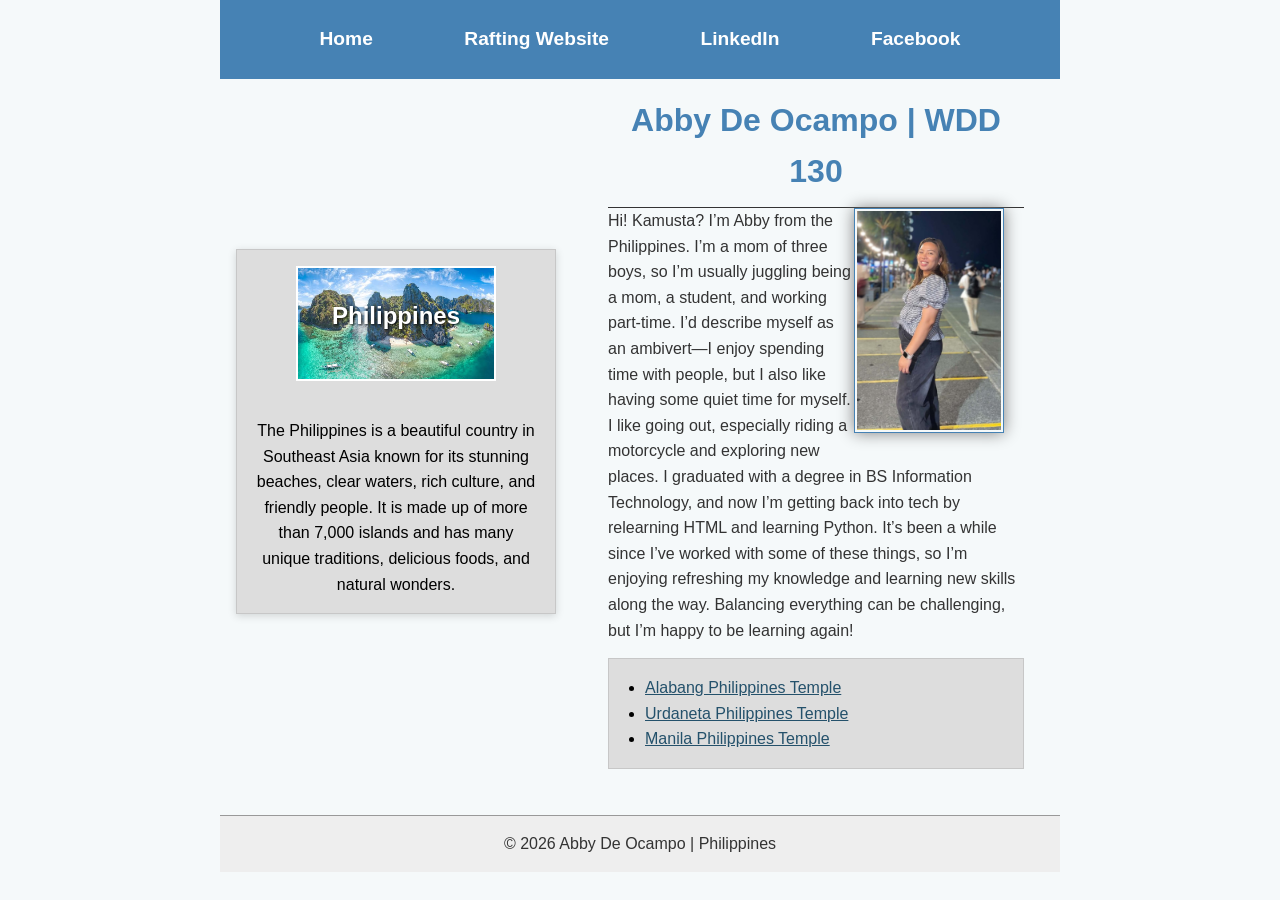
<file: index.html>
<!doctype html>
<html lang="en-US">

<head>
    <meta charset="utf-8">
    <meta name="viewport" content="width=device-width, initial-scale=1">
    <meta name="description"
      content="Abby De Ocampo's WDD 130 home page, created for an Introduction to Programming course to practice HTML, CSS, and web development skills.">
    <meta name="author" content="Abby De Ocampo">
    <title>Abby De Ocampo | WDD 130</title>
    <link rel="stylesheet" href="styles/styles.css">
</head>

<body>
    <header>
        <nav>
            <a href="#">Home</a>
            <a href="wwr/">Rafting Website</a>
            <a href="https://www.linkedin.com/in/abby-de-ocampo-aa5b56204/">LinkedIn</a>
            <a href="https://facebook.com">Facebook</a>
        </nav>
    </header>

    <div class="grid">

        <main>
            <h1>Abby De Ocampo | WDD 130</h1>

            <img src="images/profile.jpg" alt="Abby De Ocampo" width="200">

            <p>
                Hi! Kamusta? I’m Abby from the Philippines. I’m a mom of three boys, so I’m usually
                juggling being a mom, a student, and working part-time. I’d describe myself as an
                ambivert—I enjoy spending time with people, but I also like having some quiet time
                for myself. I like going out, especially riding a motorcycle and exploring new
                places.
                I graduated with a degree in BS Information Technology, and now I’m getting back
                into
                tech by relearning HTML and learning Python. It’s been a while since I’ve worked
                with
                some of these things, so I’m enjoying refreshing my knowledge and learning new
                skills
                along the way. Balancing everything can be challenging, but I’m happy to be learning
                again!
            </p>

            <ul class="box">
                <li>
                    <a href="https://www.churchofjesuschrist.org/temples/details/alabang-philippines-temple"
                      target="_blank" rel="noopener">
                        Alabang Philippines Temple
                    </a>
                </li>
                <li>
                    <a href="https://www.churchofjesuschrist.org/temples/details/urdaneta-philippines-temple"
                      target="_blank" rel="noopener">
                        Urdaneta Philippines Temple
                    </a>
                </li>
                <li>
                    <a href="https://www.churchofjesuschrist.org/temples/details/manila-philippines-temple"
                      target="_blank" rel="noopener">
                        Manila Philippines Temple
                    </a>
                </li>
            </ul>
        </main>

        <aside class="box">
            <h2>Philippines</h2>

            <img src="images/philippines.jpg" alt="Beautiful beach in the Philippines">

            <p>
                The Philippines is a beautiful country in Southeast Asia known for its stunning
                beaches,
                clear waters, rich culture, and friendly people. It is made up of more than 7,000
                islands and has many unique traditions, delicious foods, and natural wonders.
            </p>
        </aside>

    </div>

    <footer>
        <p>&copy; 2026 Abby De Ocampo | Philippines</p>
    </footer>
</body>

</html>
</file>
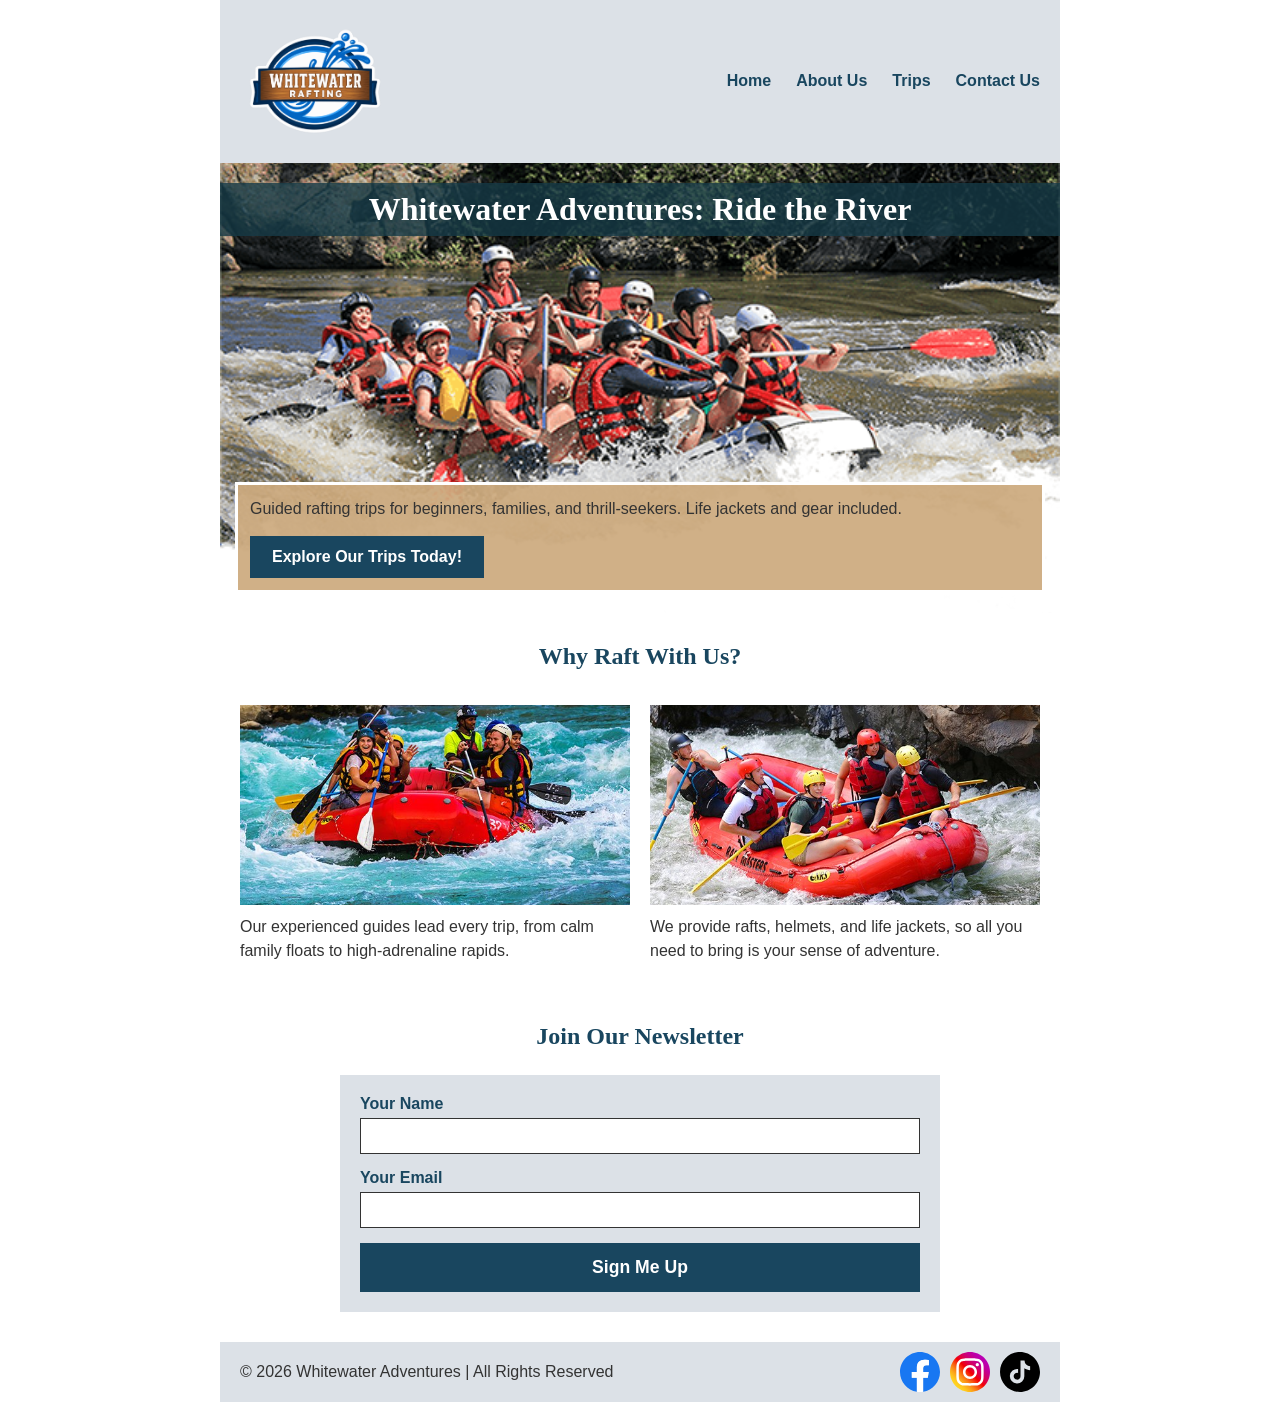
<file: wwr/index.html>
<!doctype html>
<html lang="en-US">

<head>
    <meta charset="utf-8">
    <meta name="viewport" content="width=device-width, initial-scale=1">
    <meta name="description"
      content="Whitewater Adventures offers guided rafting trips for families, beginners, and thrill-seekers. Explore our trips, meet our team, and sign up for our newsletter.">
    <meta name="author" content="Abby De Ocampo">
    <title>Home - Whitewater Adventures</title>
    <link rel="stylesheet" href="styles/rafting.css">
</head>

<body>
    <header> <img src="images/z-wwr-blue.png" alt="Whitewater Adventures Logo">
        <nav>
            <ul>
                <li><a href="index.html">Home</a></li>
                <li><a href="about.html">About Us</a></li>
                <li><a href="trips.html">Trips</a></li>
                <li><a href="contact.html">Contact Us</a></li>
            </ul>
        </nav>
    </header>
    <main>
        <div class="hero">
            <img src="images/hero_transparency_1024.png"
              alt="Rafters paddling through whitewater rapids">
            <h1>Whitewater Adventures: Ride the River</h1>
            <article>

                <p>Guided rafting trips for beginners, families, and thrill-seekers. Life jackets
                    and gear
                    included.</p>
                <a class="cta" href="trips.html">Explore Our Trips Today!</a>
            </article>
        </div>
        <section class="offerings">
            <h2>Why Raft With Us?</h2>
            <div class="offering">
                <img src="images/rafting17_600.jpg" alt="Guests rafting through rapids">
                <p>Our experienced guides lead every trip, from calm family floats to
                    high-adrenaline
                    rapids.</p>
            </div>
            <div class="offering">
                <img src="images/rafting19_600.jpg" alt="Group enjoying a half day adventure">
                <p>We provide rafts, helmets, and life jackets, so all you need to bring is your
                    sense of
                    adventure.</p>
            </div>
        </section>
        <section class="contact-form">
            <h2>Join Our Newsletter</h2>
            <form action="#" method="post">
                <div class="field">
                    <label for="h_name">Your Name</label>
                    <input type="text" id="h_name" name="h_name" required>
                </div>
                <div class="field">
                    <label for="h_email">Your Email</label>
                    <input type="email" id="h_email" name="h_email" required>
                </div>
                <button type="submit">Sign Me Up</button>
            </form>
        </section>
    </main>

    <footer>
        <p>&copy; 2026 Whitewater Adventures | All Rights Reserved</p>

        <nav class="socialmedia">
            <a href="https://www.facebook.com/">
                <img src="images/facebook.svg" alt="Facebook">
            </a>

            <a href="https://www.instagram.com/">
                <img src="images/instagram.svg" alt="Instagram">
            </a>

            <a href="https://www.tiktok.com/">
                <img src="images/tictok-bw.svg" alt="TikTok">
            </a>
        </nav>
    </footer>

</body>

</html>
</file>
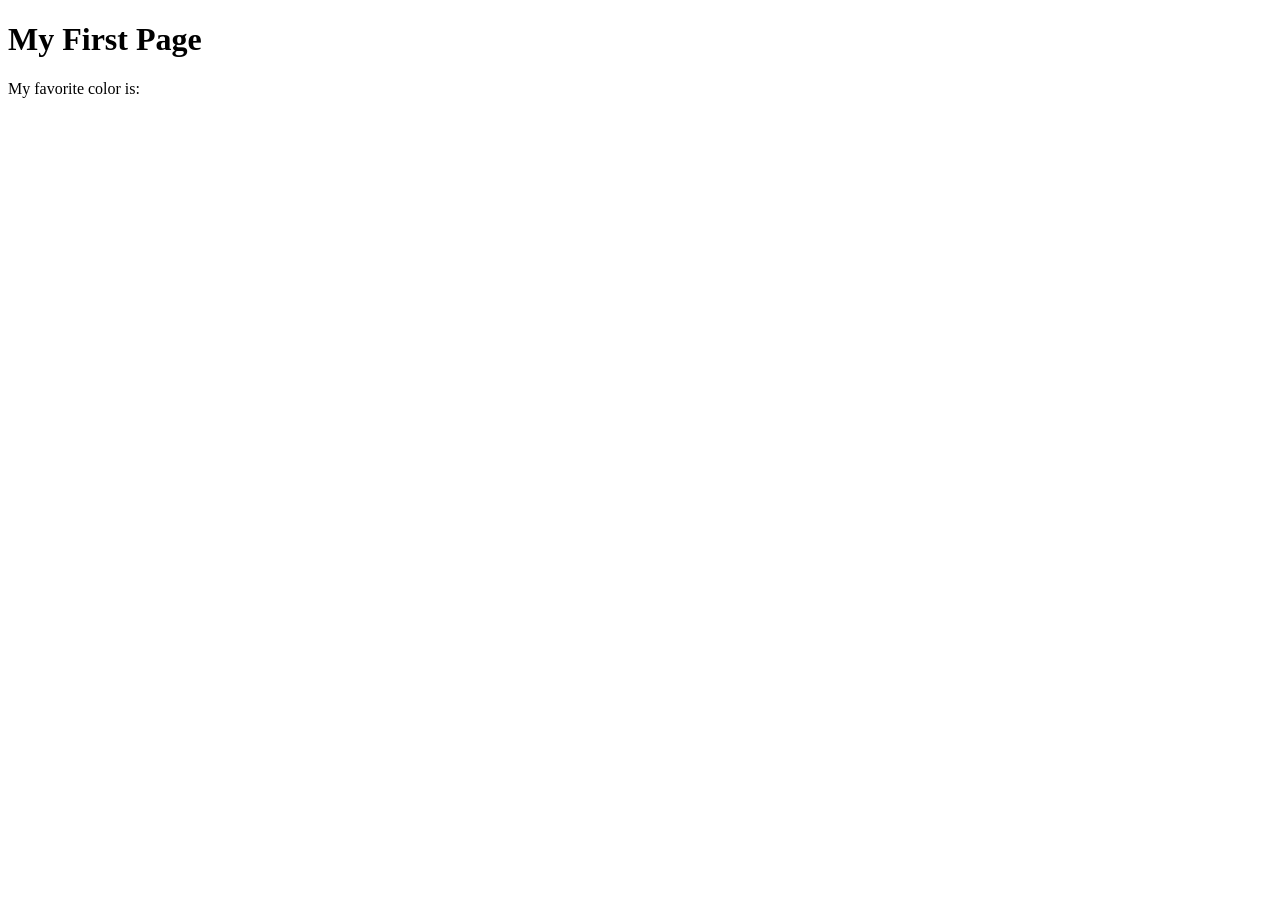
<file: week01/first-page.html>
<!DOCTYPE html>
<html lang="en">
<head>
    <meta charset="UTF-8">
    <meta name="viewport" content="width=device-width, initial-scale=1.0">
    <title>My First Page</title>
</head>
<body>
    <h1>My First Page</h1>
    <p>My favorite color is: </p>
</body>
</html>
</file>
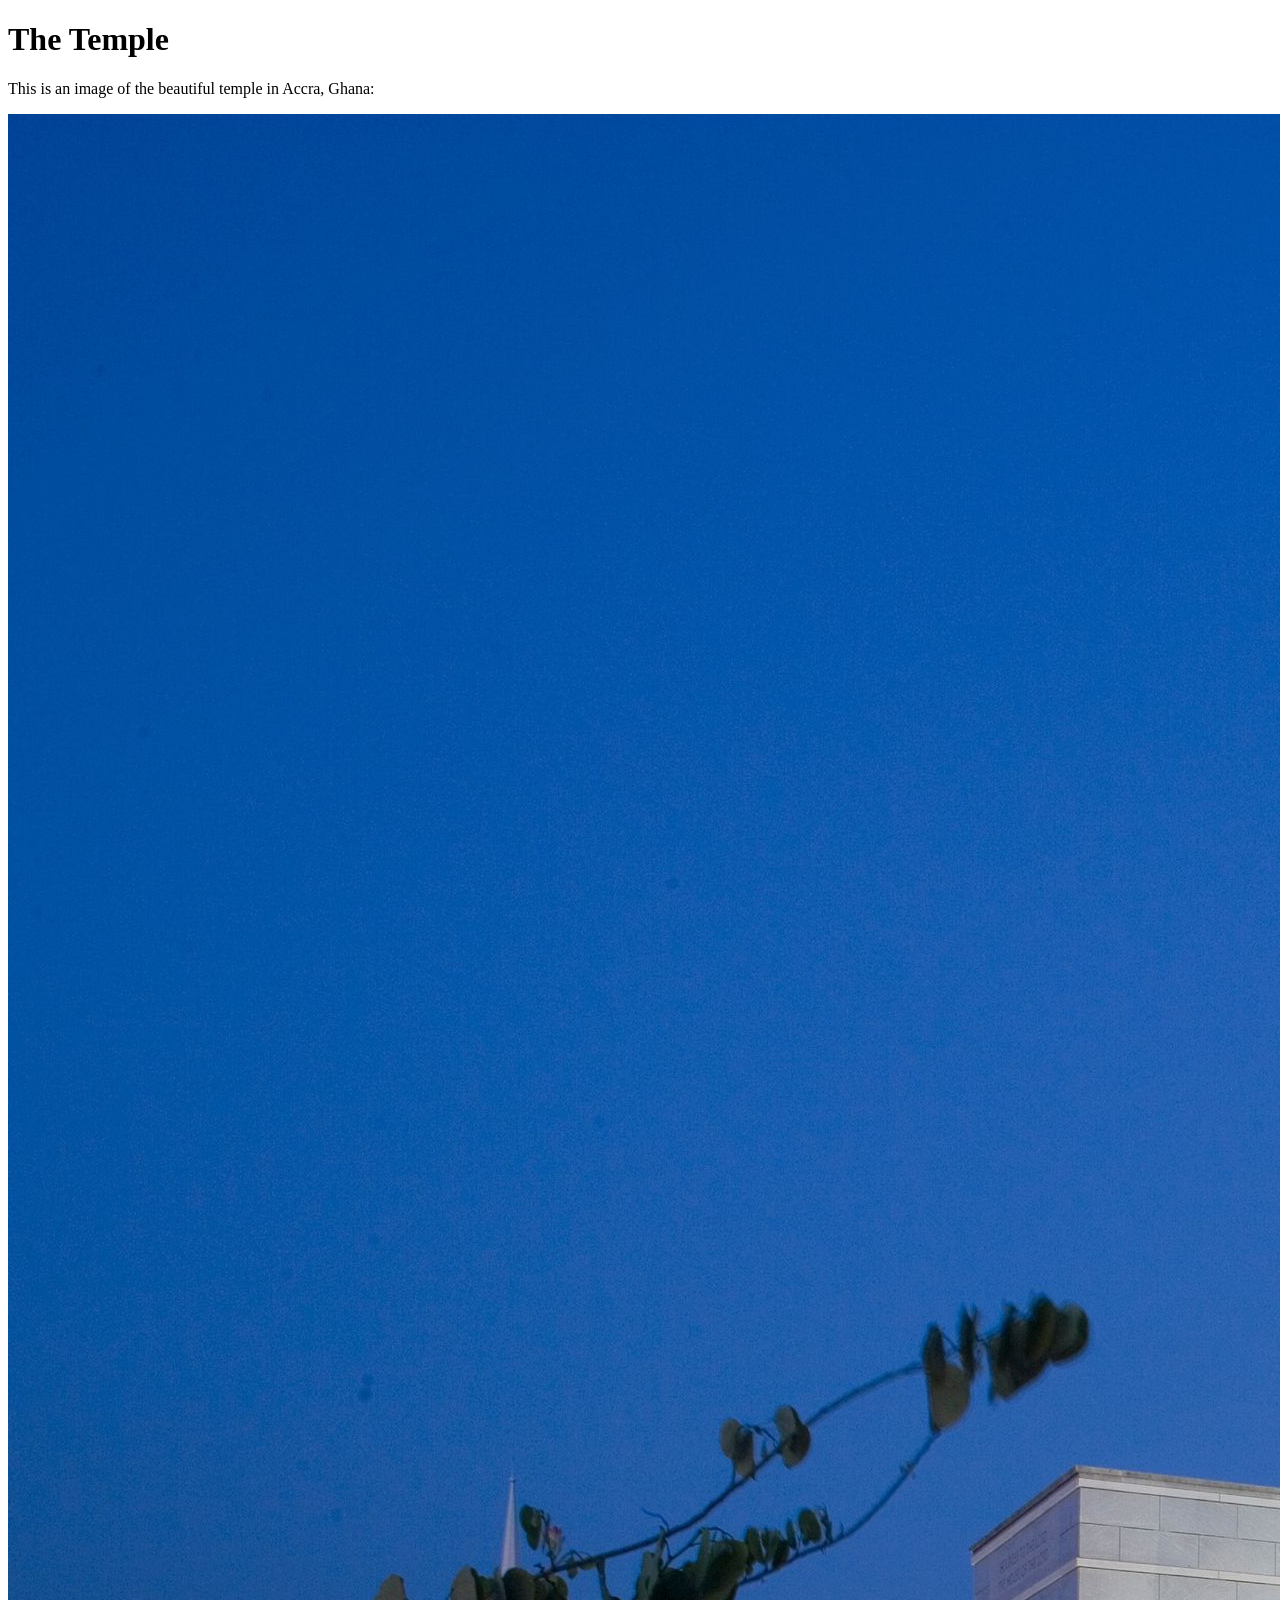
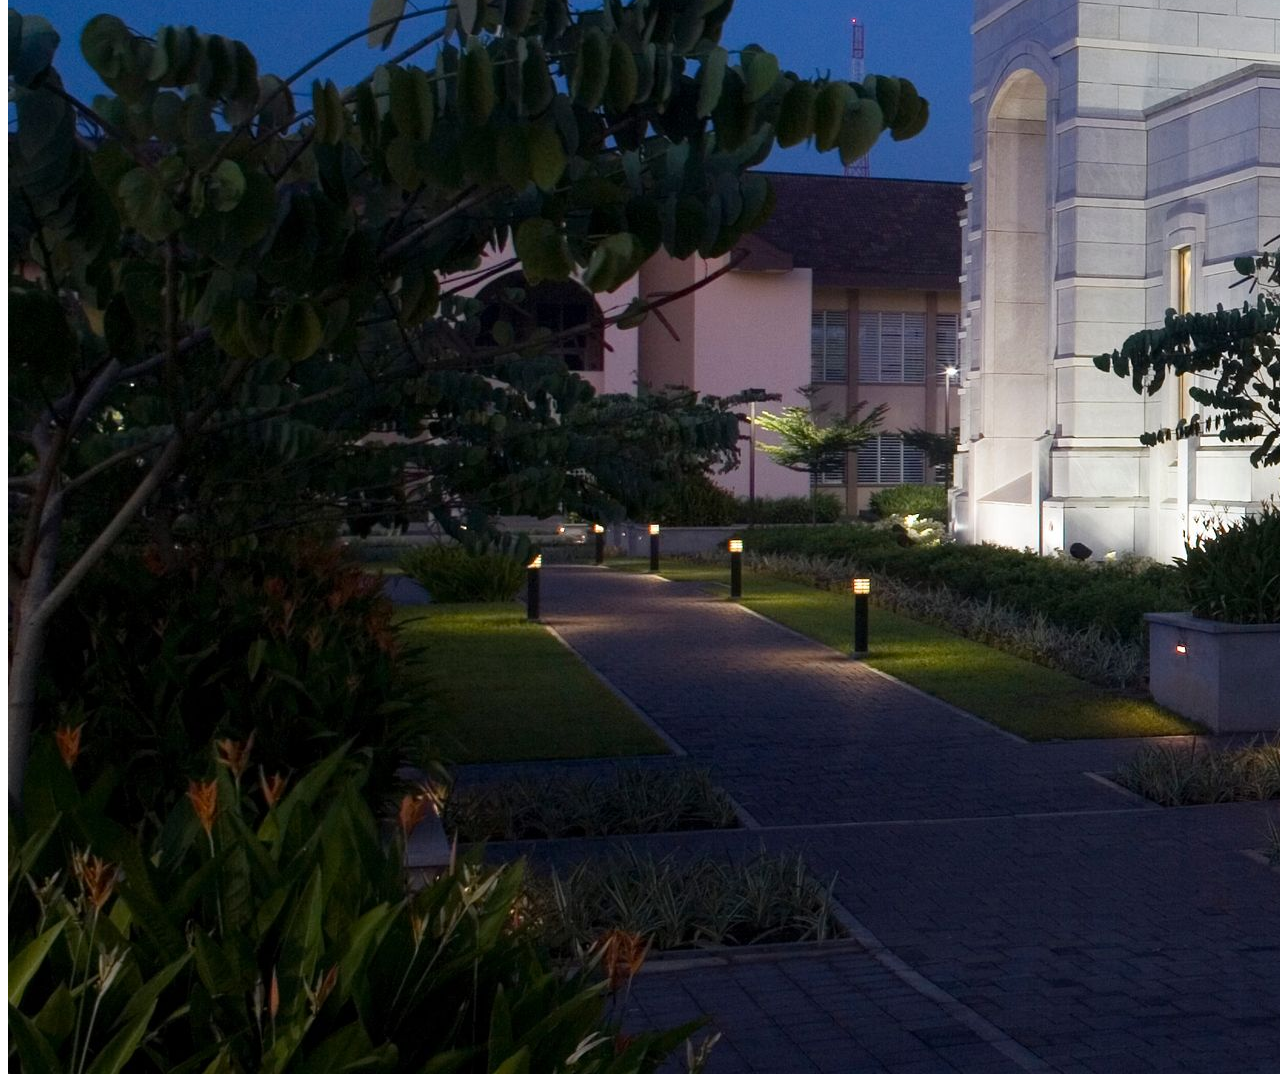
<file: week01/images.html>
<!DOCTYPE html>
<html lang="en">
<head>
    <meta charset="UTF-8">
    <meta name="viewport" content="width=device-width, initial-scale=1.0">
    <title>Temple Image</title>
</head>
<body>
    <h1>The Temple</h1>
    <p>This is an image of the beautiful temple in Accra, Ghana:</p>
    <img src="images/temple-large.jpeg" alt="The Accra Ghana Temple">
    
</body>
</html>
</file>
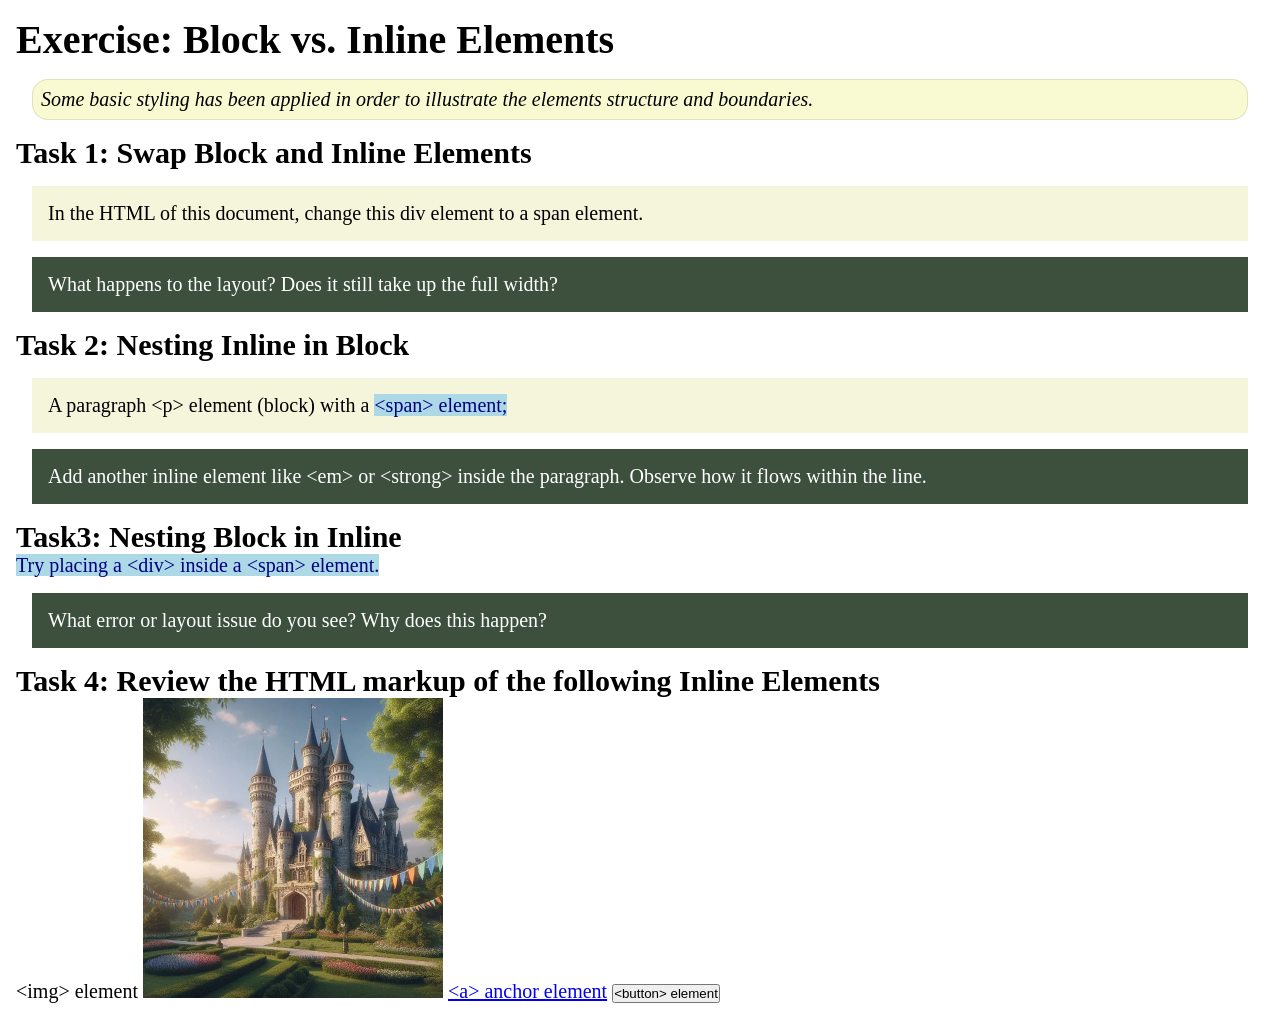
<file: week02/block-vs-inline.html>
<!DOCTYPE html>
<html lang="en">

<head>
    <meta charset="UTF-8">
    <meta name="viewport" content="width=device-width, initial-scale=1.0">
    <title>Exercise: Block vs. Inline Elements</title>
    <link rel="stylesheet" href="styles/block-vs-inline.css">
</head>

<body>
    <main>
        <h1>Exercise: Block vs. Inline Elements</h1>
        <p class="note">Some basic styling has been applied in order to illustrate the elements structure and
            boundaries.</p>

        <h2>Task 1: Swap Block and Inline Elements</h2>
        <div>In the HTML of this document, change this div element to a span element.</div>

        <p class="question">What happens to the layout? Does it still take up the full width?</p>

        <h2>Task 2: Nesting Inline in Block</h2>
        <p>A paragraph &lt;p&gt; element (block) with a <span>&lt;span&gt; element;</span></p>
        <p class="question">Add another inline element like &lt;em&gt; or &lt;strong&gt; inside the paragraph. Observe
            how it flows within the line.</p>

        <h2>Task3: Nesting Block in Inline</h2>
        <span>Try placing a &lt;div&gt; inside a &lt;span&gt; element.</span>
            <p class="question">What error or layout issue do you see? Why does this happen?</p>


            <h2>Task 4: Review the HTML markup of the following Inline Elements</h2>
        &lt;img&gt; element
        <img src="images/castle.webp" alt="placeholder image (images are inline)" width="300" height="300">
        <a href="https://churchofjesuschrist.org">&lt;a&gt; anchor element</a>
        <button type="button">&lt;button&gt; element</button>
    </main>
</body>

</html>
</file>
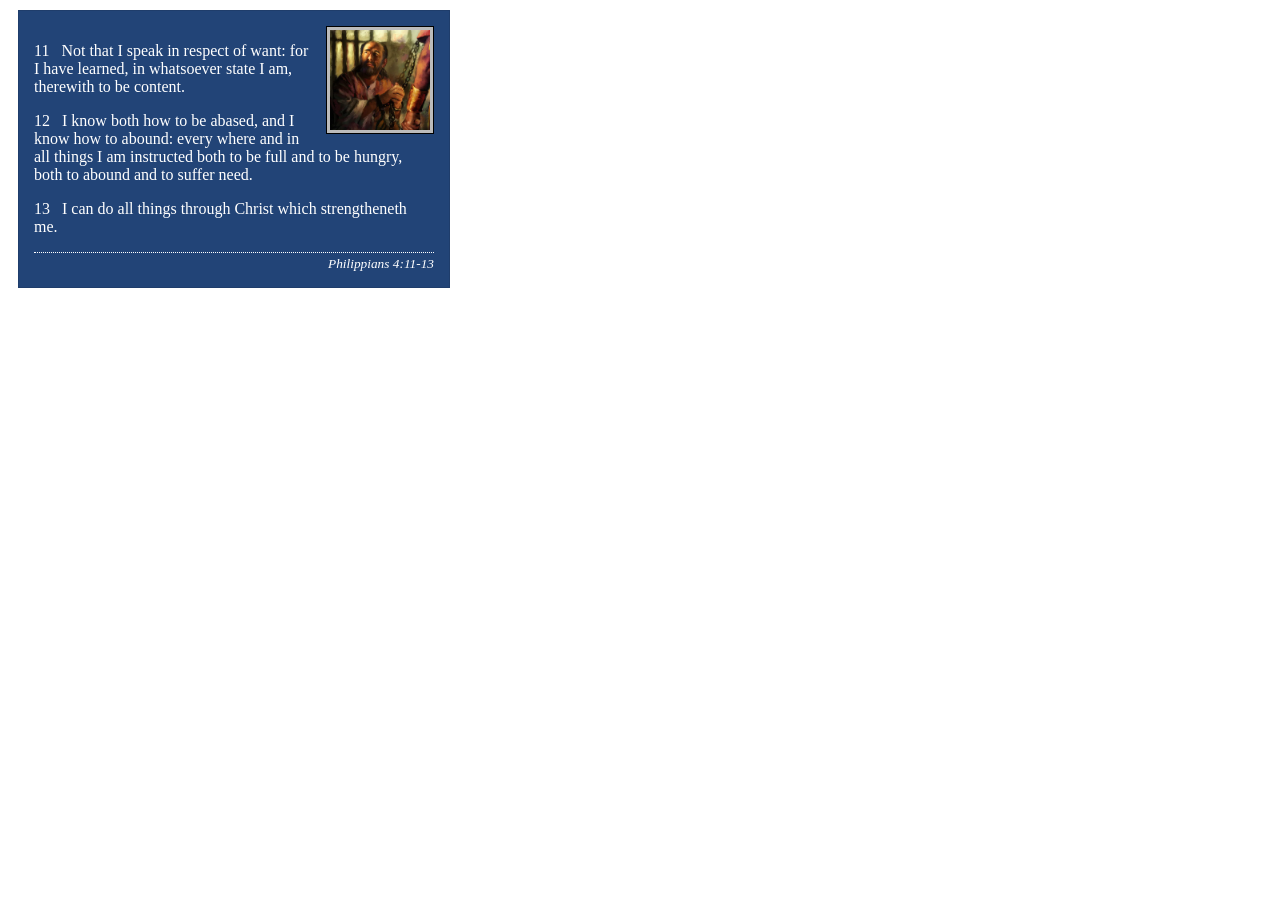
<file: week02/box-model-solution.html>
<!DOCTYPE html>
<html lang="en">
<head>
    <meta charset="UTF-8">
    <meta name="viewport" content="width=device-width, initial-scale=1.0">
    <title>Box Model Activity</title>
    <link rel="stylesheet" href="styles/box-model-solution.css">
</head>
<body>
    <main>
        <div class="callout">
            <img src="images/apostle-paul-imprisoned.webp" alt="Paul the Apostle - Imprisoned in Rome" width="200" height="200">
            <blockquote>
                <p>11 &nbsp; Not that I speak in respect of want: for I have learned, in whatsoever state I am, therewith to be content.</p>
                <p>12 &nbsp; I know both how to be abased, and I know how to abound: every where and in all things I am instructed both to be full and to be hungry, both to abound and to suffer need.</p>
                <p>13 &nbsp; I can do all things through Christ which strengtheneth me.</p>
            </blockquote>
            <cite>Philippians 4:11-13</cite>
        </div>
    </main>
</body>
</html>
</file>
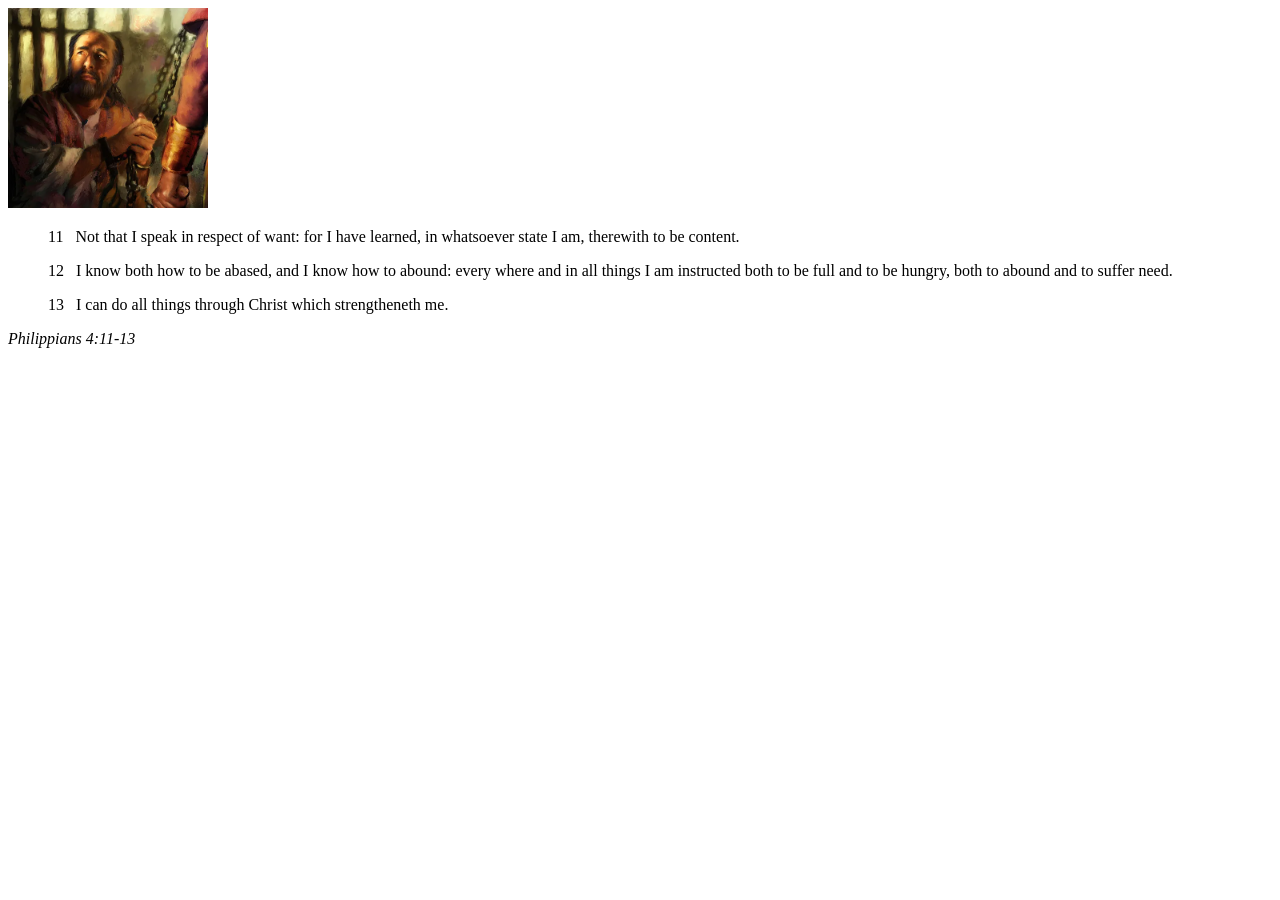
<file: week02/box-model.html>
<!DOCTYPE html>
<html lang="en">
<head>
    <meta charset="UTF-8">
    <meta name="viewport" content="width=device-width, initial-scale=1.0">
    <title>Box Model Activity</title>
</head>
<body>
    <main>
        <div class="callout">
            <img src="images/apostle-paul-imprisoned.webp" alt="Paul the Apostle - Imprisoned in Rome" width="200" height="200">
            <blockquote>
                <p>11 &nbsp; Not that I speak in respect of want: for I have learned, in whatsoever state I am, therewith to be content.</p>
                <p>12 &nbsp; I know both how to be abased, and I know how to abound: every where and in all things I am instructed both to be full and to be hungry, both to abound and to suffer need.</p>
                <p>13 &nbsp; I can do all things through Christ which strengtheneth me.</p>
            </blockquote>
            <cite>Philippians 4:11-13</cite>
        </div>
    </main>
</body>
</html>
</file>
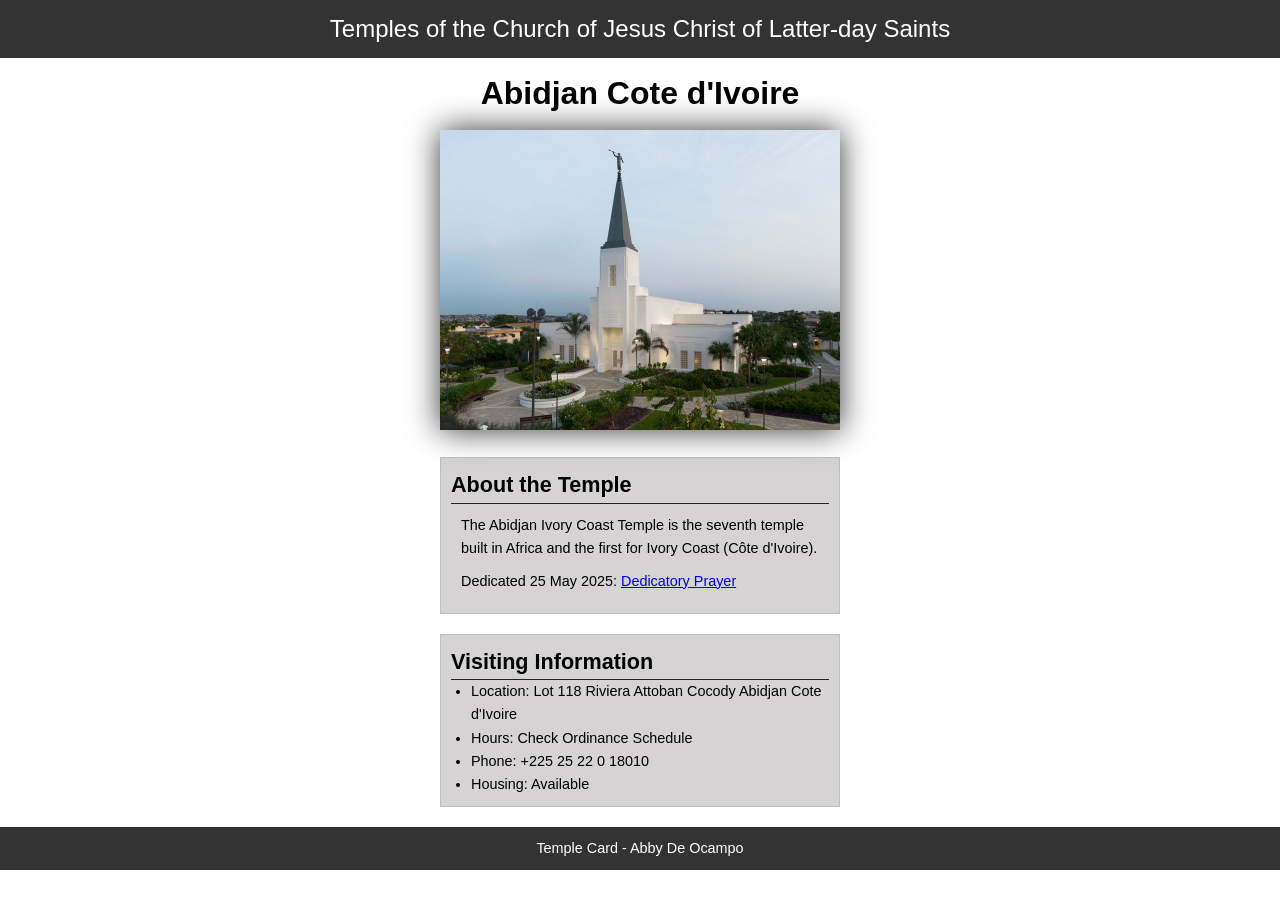
<file: week02/temple.html>
<!DOCTYPE html>
<html lang="en">

<head>
    <meta charset="UTF-8">
    <meta name="viewport" content="width=device-width, initial-scale=1.0">
    <title>Temple Card - Abidjan Cote d'Ivoire</title>
    <link rel="stylesheet" href="styles/temple.css">
</head>

<body>
    <header>
        <p> Temples of the Church of Jesus Christ of Latter-day Saints</p>
    </header>
    <main>
        <h1>Abidjan Cote d'Ivoire</h1>
        <picture>
            <img src="images/abidjan-ivory-coast.jpeg" alt="Abidjan Cote d'Ivoire Temple">
        </picture>
        <section>
            <h2>About the Temple</h2>
            <p>The Abidjan Ivory Coast Temple is the seventh temple built in Africa and the first
                for Ivory Coast (Côte
                d'Ivoire).</p>
            <p>Dedicated 25 May 2025: <a
                  href="https://www.churchofjesuschrist.org/temples/dedicatory-prayer/abidjan-ivory-coast-temple/2025-05-25?lang=eng"
                  target="_blank" rel="noopener noreferrer">Dedicatory Prayer</a></p>
        </section>
        <section>
            <h2>Visiting Information</h2>
            <ul>
                <li>Location: Lot 118 Riviera Attoban Cocody Abidjan Cote d'Ivoire</li>
                <li>Hours: Check Ordinance Schedule</li>
                <li>Phone: +225 25 22 0 18010</li>
                <li>Housing: Available</li>
            </ul>
        </section>
    </main>
    <footer>
        <p>Temple Card - Abby De Ocampo</p>
    </footer>
</body>

</html>
</file>
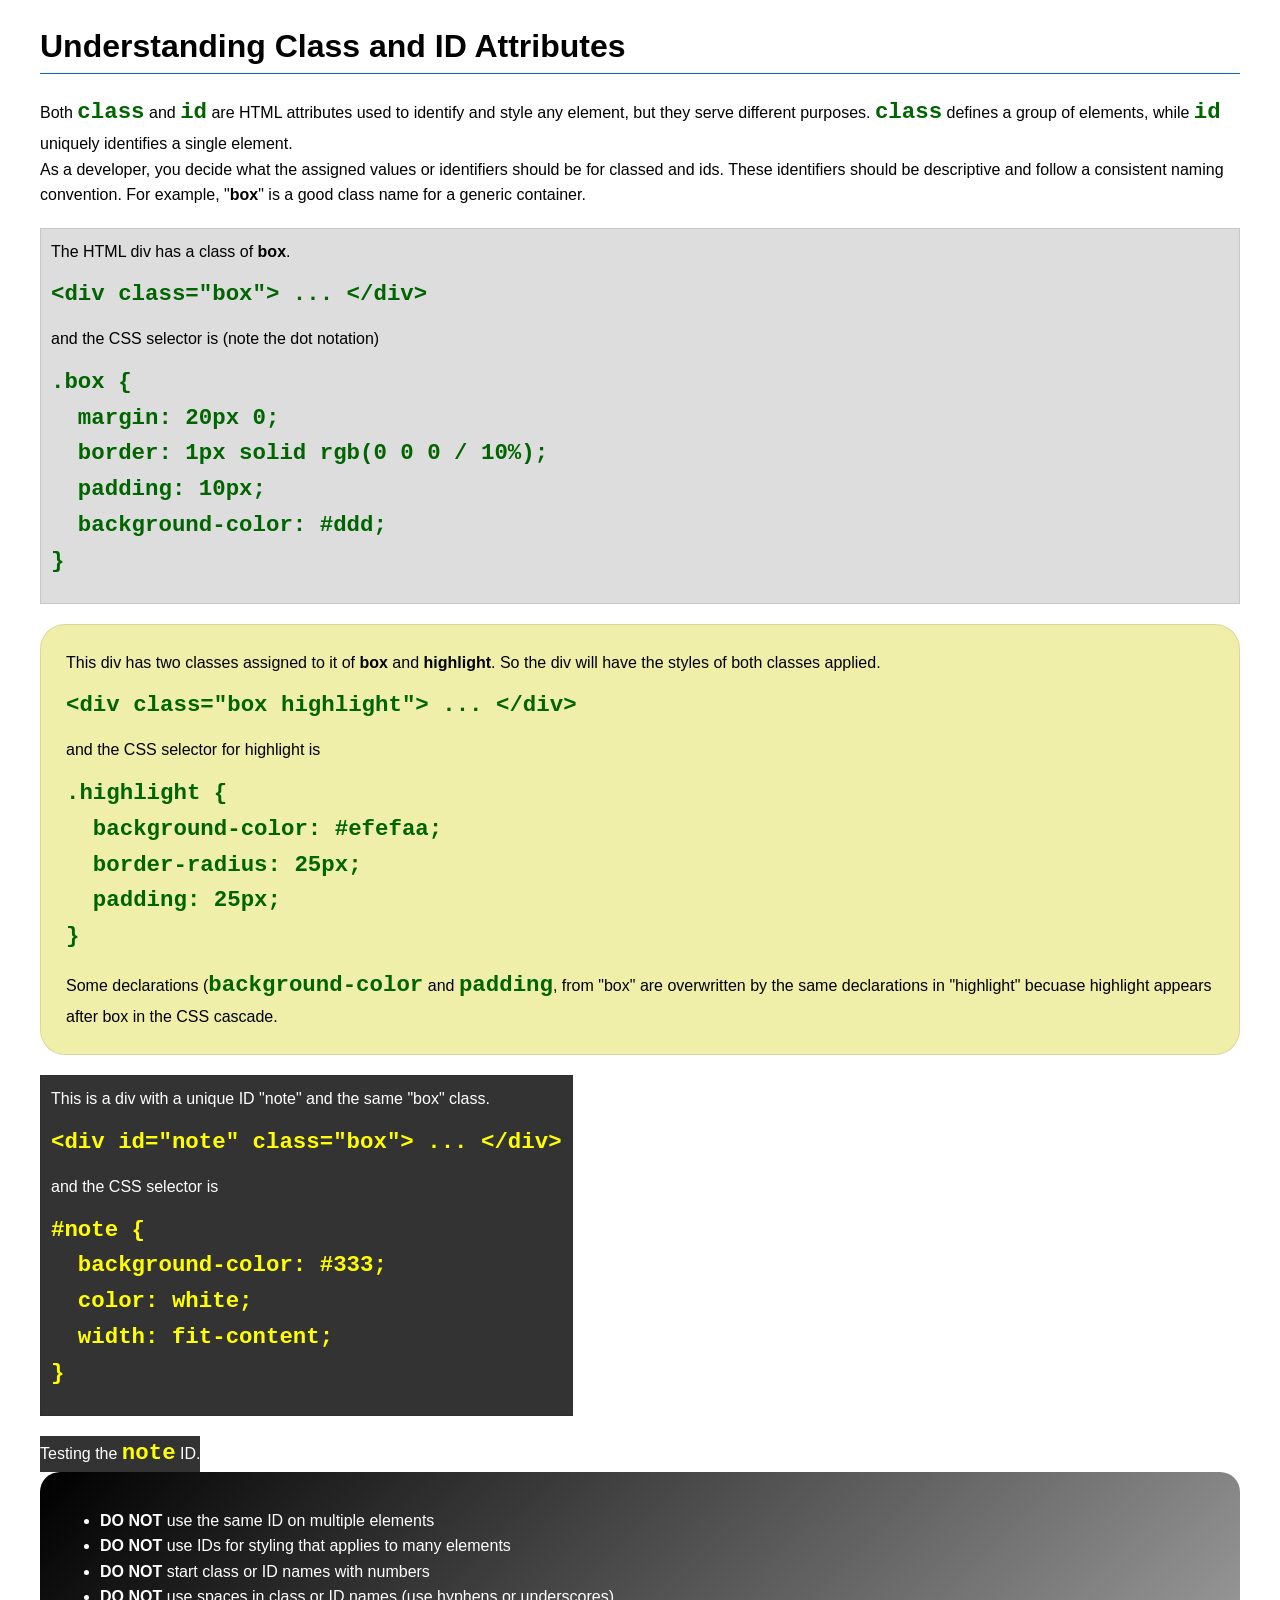
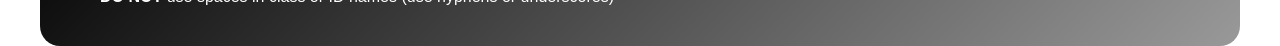
<file: week03/class-and-id.html>
<!DOCTYPE html>
<html lang="en">

<head>
    <meta charset="UTF-8">
    <meta name="viewport" content="width=device-width, initial-scale=1.0">
    <title>Class vs ID Attributes</title>
    <link rel="stylesheet" href="styles/class-and-id.css">
</head>

<body>
    <h1>Understanding Class and ID Attributes</h1>
    <p>Both <code>class</code> and <code>id</code> are HTML attributes used to identify and style any element, but they
        serve different purposes. <code>class</code> defines a group of elements, while <code>id</code> uniquely
        identifies a single element.</p>
    <p>As a developer, you decide what the assigned values or identifiers should be for classed and ids. These
        identifiers should be
        descriptive and follow a consistent naming convention. For example, "<strong>box</strong>" is a good class name
        for a generic container.</p>
    <div class="box">
        <p>The HTML div has a class of <strong>box</strong>.</p>
        <pre><code class="html">&lt;div class="box"&gt; ... &lt;/div&gt;</code></pre>
        and the CSS selector is (note the dot notation)
        <pre><code class="css">.box {
  margin: 20px 0;
  border: 1px solid rgb(0 0 0 / 10%);
  padding: 10px;
  background-color: #ddd; 
}</code></pre>
    </div>

    <div class="box highlight">
        <p>This div has two classes assigned to it of <strong>box</strong> and <strong>highlight</strong>. So the div
            will have the styles of both classes applied.</p>
        <pre><code class="html">&lt;div class="box highlight"&gt; ... &lt;/div&gt;</code></pre>
        and the CSS selector for highlight is
        <pre><code class="css">.highlight {
  background-color: #efefaa;
  border-radius: 25px;
  padding: 25px;
}</code></pre>
<p>Some declarations (<code>background-color</code> and <code>padding</code>, from "box" are overwritten by the same declarations in "highlight" becuase highlight appears after box in the CSS cascade.</p>
    </div>

    <div id="note" class="box">
        <p>This is a div with a unique ID "note" and the same "box" class.</p>
        <pre><code class="html">&lt;div id="note" class="box"&gt; ... &lt;/div&gt;</code></pre>
        and the CSS selector is
        <pre><code class="css">#note {
  background-color: #333;
  color: white;
  width: fit-content;
}</code></pre>
    </div>

    <div id="note">
        <p>Testing the <code>note</code> ID.</p>
    </div>

    <section id="best-practice">
        <ul>
            <li><strong>DO NOT</strong> use the same ID on multiple elements</li>
            <li><strong>DO NOT</strong> use IDs for styling that applies to many elements</li>
            <li><strong>DO NOT</strong> start class or ID names with numbers</li>
            <li><strong>DO NOT</strong> use spaces in class or ID names (use hyphens or underscores)</li>
        </ul>
    </section>




</body>

</html>
</file>
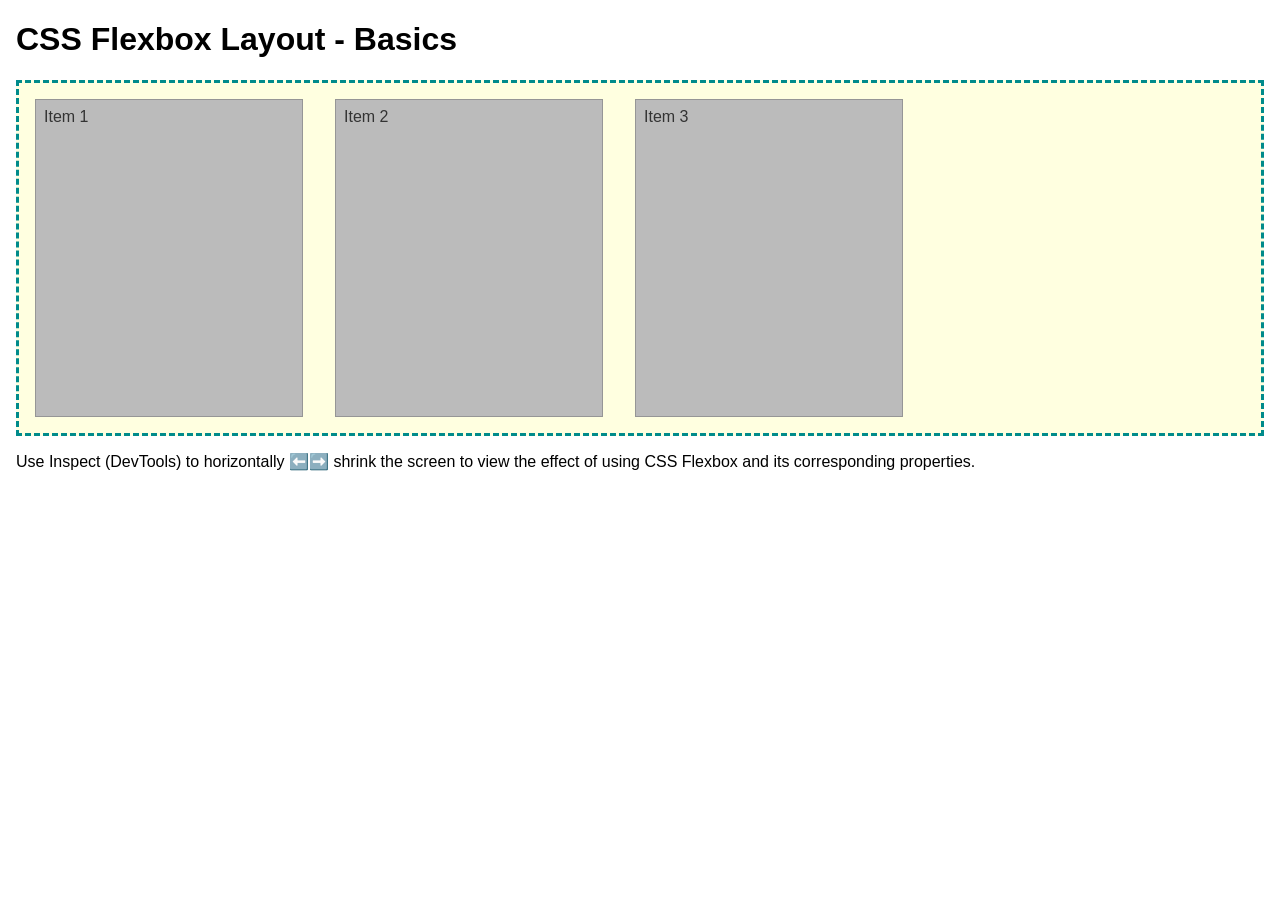
<file: week04/flexbox-layout.html>
<!DOCTYPE html>
<html lang="en">
<head>
    <meta charset="UTF-8">
    <meta name="viewport" content="width=device-width, initial-scale=1.0">
    <title>CSS Flexbox Layout - Basics</title>
    <link rel="stylesheet" href="styles/flexbox.css">
</head>
<body>
    <main>
        <h1>CSS Flexbox Layout - Basics</h1>
        <div class="flex-container">
            <div class="flex-item item1">Item 1</div>
            <div class="flex-item item2">Item 2</div>
            <div class="flex-item item3">Item 3</div>
        </div>
        <p>Use Inspect (DevTools) to horizontally ⬅️➡️ shrink the screen to view the effect of using CSS Flexbox and its corresponding properties.</p>
    </main>
</body>
</html>
</file>
<file: styles/styles.css>
* {
    margin: 0;
    padding: 0;
    box-sizing: border-box;
}

body {
    font-family: Arial, sans-serif;
    line-height: 1.6;
    background-color: #f5f9fa;
    color: #333;
}

header {
    background-color: steelblue;
}

header,
.grid,
footer {
    max-width: 840px;
    margin: 0 auto;
}

nav {
    background-color: steelblue;
    padding: 1rem;
    display: flex;
    justify-content: space-evenly;
    align-items: center;
}

nav a {
    display: block;
    padding: 0.5rem;
    text-decoration: none;
    font-size: 1.2rem;
    font-weight: 700;
    color: #fff;
}

nav a:hover {
    background-color: #244a60;
}

.grid {
    display: grid;
    align-items: center;
}

main {
    grid-column: 2 / 3;
    margin: 1rem;
    padding: 0 20px;
}

aside {
    width: 20rem;
    position: relative;
    grid-column: 1 / 2;
    grid-row: 1 / 2;
    margin: 1rem;
    text-align: center;
    box-shadow: 0 2px 8px rgb(0 0 0 / 15%);
}

/* Main Content */

h1 {
    padding-bottom: 10px;
    color: steelblue;
    text-align: center;
    border-bottom: 1px solid #333;
}

main img {
    width: 150px;
    height: auto;
    margin: 0 20px 10px 0;
    padding: 2px;
    border: 1px solid steelblue;
    box-shadow: 0 0 15px gray;
    float: right;
}

main p {
    margin-bottom: 15px;
}

aside h2 {
    position: absolute;
    top: 47px;
    left: 50%;
    transform: translateX(-50%);
    width: 100%;
    color: white;
    text-shadow: 1px 1px 3px #000;
}

aside img {
    width: 200px;
    height: auto;
    border: 2px solid white;
}

aside p {
    margin-top: 30px;
}

footer {
    margin-top: 30px;
    padding: 15px;
    border-top: 1px solid #999;
    background-color: #eee;
    text-align: center;
}

footer p {
    margin-bottom: 0;
}

.box {
    border: 1px solid rgb(0 0 0 / 10%);
    padding: 1rem;
    background-color: #ddd;
    color: #000;
}

.box li {
    margin-left: 20px;
}

.box a {
    color: #24516b;
}
</file>
<file: wwr/styles/rafting.css>
:root {
    --primary-color: #19465f;
    --accent1-color: #333333;
    --body-font: Arial, sans-serif;
    --heading-font: Georgia, serif;
}

* {
    margin: 0;
    padding: 0;
    box-sizing: border-box;
}

body {
    font-family: var(--body-font);
    color: var(--accent1-color);
}

header,
main,
footer {
    width: 840px;
    margin: 0 auto;
}

/* HEADER */

header {
    padding: 20px;
    display: grid;
    grid-template-columns: 150px 1fr;
    align-items: center;
    background-color: #dce1e7;
}

header img {
    width: 150px;
}

header nav {
    margin: 0;
    padding: 0;
}

header nav ul {
    display: flex;
    justify-content: flex-end;
    align-items: center;
    gap: 25px;
    list-style: none;
}

header nav a {
    color: var(--primary-color);
    text-decoration: none;
    font-weight: bold;
}

header nav a:hover {
    text-decoration: underline;
}

/* GENERAL */

h1,
h2 {
    font-family: var(--heading-font);
    color: var(--primary-color);
}

h2 {
    margin-bottom: 15px;
}

p {
    line-height: 1.5;
}

/* HERO */

.hero {
    position: relative;
    width: 100%;
    height: 450px;
    overflow: hidden;
}

.hero > img {
    display: block;
    width: 100%;
    height: 100%;
    object-fit: cover;
    object-position: center;
}

.hero h1 {
    position: absolute;
    top: 20px;
    width: 100%;
    padding: 8px;
    text-align: center;
    background-color: rgba(22, 58, 70, 0.8);
    color: #fff;
}

.hero article {
    position: absolute;
    bottom: 20px;
    left: 15px;
    right: 15px;
    margin: 0;
    padding: 12px;
    background-color: rgba(205, 170, 125, 0.92);
    border: 3px solid #fff;
    overflow: auto;
}

.hero article img {
    float: right;
    width: 125px;
    margin-left: 15px;
}

/* HISTORY */

.history {
    display: grid;
    grid-template-columns: 1fr 200px 1fr;
    gap: 20px;
    align-items: center;
    padding: 30px 20px;
}

.history h2 {
    grid-column: 1 / 4;
    text-align: center;
}

.history p {
    padding: 10px;
}

.history img {
    width: 200px;
    height: 150px;
    object-fit: cover;
}

/* ADVENTURES */

.adventures,
.company-info,
.team,
.contact-form {
    padding: 30px 20px;
}

.adventures h2,
.team h2,
.contact-form h2 {
    text-align: center;
    margin-bottom: 25px;
}

.adventure-gallery {
    display: grid;
    grid-template-columns: repeat(5, 1fr);
    gap: 10px;
}

.adventure-gallery figure {
    margin: 0;
    text-align: center;
}

.adventure-gallery img {
    width: 100%;
    height: 120px;
    object-fit: cover;
    display: block;
}

.adventure-gallery figcaption {
    padding: 8px 2px;
    font-size: 14px;
    font-weight: bold;
    color: var(--primary-color);
}

/*CONTACT*/
.contact > h1 {
    padding: 30px 20px 0;
    text-align: center;
}

/* COMPANY INFO */
.company-info {
    display: grid;
    grid-template-columns: 1fr 1fr;
    gap: 20px;
    align-items: start;

}

.company-info address {
    font-style: normal;
    line-height: 1.5;
    margin-bottom: 10px;
    text-align: center;
}

.company-info a {
    color: var(--primary-color);
}

.company-info iframe {
    width: 100%;
    height: 250px;
    border: 0;
}

.t-align {
    text-align: center;
}

/* TEAM */

.team-gallery {
    display: grid;
    grid-template-columns: repeat(3, 1fr);
    gap: 20px;
}

.team-gallery figure {
    margin: 0;
    text-align: center;
}

.team-gallery img {

    width: 100%;
    aspect-ratio: 3 / 4;
    height: auto;
    object-fit: cover;
    object-position: top;
    display: block;
}

.team-gallery figcaption {
    padding: 8px 2px;
    font-weight: bold;
    color: var(--primary-color);
}

.team-gallery figcaption span {
    font-weight: normal;
    font-size: 14px;
    color: var(--accent1-color);
}

/* FORM */

.contact-form form {
    max-width: 600px;
    margin: 0 auto;
    padding: 20px;
    background-color: #dce1e7;
}

.contact-form .field,
.contact-form fieldset {
    margin-bottom: 15px;
}

.contact-form label {
    display: block;
    margin-bottom: 5px;
    font-weight: bold;
    color: var(--primary-color);
}

.contact-form input[type="text"],
.contact-form input[type="email"],
.contact-form textarea {
    width: 100%;
    padding: 8px;
    border: 1px solid var(--accent1-color);
    font-family: var(--body-font);
    font-size: 1rem;
}

.contact-form fieldset {
    border: 1px solid var(--accent1-color);
    padding: 10px 15px;
}

.contact-form legend {
    padding: 0 5px;
    font-weight: bold;
    color: var(--primary-color);
}

.contact-form fieldset label,
.contact-form label.checkbox {
    font-weight: normal;
    color: var(--accent1-color);
}

.contact-form input[type="radio"],
.contact-form input[type="checkbox"] {
    margin-right: 6px;
}

.contact-form button[type="submit"] {
    display: block;
    width: 100%;
    margin-top: 15px;
    padding: 12px;
    background-color: var(--primary-color);
    color: #fff;
    border: 2px solid var(--primary-color);
    font-size: 1.1rem;
    font-weight: bold;
    cursor: pointer;
}

.contact-form button[type="submit"]:hover,
.contact-form button[type="submit"]:focus {
    background-color: #fff;
    color: var(--primary-color);
}

/* HOME */
.offerings {
    display: grid;
    grid-template-columns: 1fr 1fr;
    gap: 20px;
    padding: 30px 20px;
}

.offerings h2 {
    grid-column: 1 / 3;
    text-align: center;
}

.offering img {
    width: 100%;
    height: 200px;
    object-fit: cover;
    display: block;
    margin-bottom: 10px;
}

.cta {
    display: inline-block;
    margin-top: 10px;
    padding: 10px 20px;
    background-color: var(--primary-color);
    color: #fff;
    font-weight: bold;
    text-decoration: none;
    border: 2px solid var(--primary-color);
}

.cta:hover,
.cta:focus {
    background-color: #fff;
    color: var(--primary-color);
}

/* TRIPS */
.trips > h1,
.trips-intro,
.trip-details,
.trip-table,
.equipment,
.trips-cta {
    padding: 30px 20px;
}

.trips > h1 {
    padding-bottom: 0;
    text-align: center;
}

.trips-intro,
.trips-cta {
    text-align: center;
}

.trips-intro p,
.trips-cta p {
    max-width: 600px;
    margin: 0 auto;
}

.trip-details h2,
.trip-table h2,
.equipment h2 {
    text-align: center;
    margin-bottom: 25px;
}

.trips h3 {
    font-family: var(--heading-font);
    color: var(--primary-color);
    margin-bottom: 8px;
}

.trip {
    display: grid;
    grid-template-columns: 1fr 1fr;
    gap: 20px;
    align-items: center;
    margin-bottom: 30px;
}

.trip:nth-of-type(even) img {
    order: 2;
}

.trip img {
    width: 100%;
    height: 250px;
    object-fit: cover;
    display: block;
}

.trip-meta {
    margin-top: 10px;
    font-weight: bold;
    color: var(--primary-color);
}

.table-wrap {
    overflow-x: auto;
}

.trip-table table {
    width: 100%;
    border-collapse: collapse;
}

.trip-table caption {
    padding-bottom: 10px;
    font-size: 14px;
    text-align: left;
}

.trip-table th,
.trip-table td {
    padding: 10px;
    border: 1px solid var(--accent1-color);
    text-align: left;
}

.trip-table thead th {
    background-color: var(--primary-color);
    color: #fff;
}

.trip-table tbody tr:nth-child(even) {
    background-color: #dce1e7;
}

.equipment-grid {
    display: grid;
    grid-template-columns: 1fr 1fr;
    gap: 20px;
    padding: 20px;
    background-color: #dce1e7;
}

.equipment ul {
    margin-left: 20px;
    line-height: 1.6;
}

.trips-cta {
    margin-bottom: 20px;
    background-color: var(--primary-color);
    color: #fff;
}

.trips-cta h2 {
    color: #fff;
    margin-bottom: 10px;
}

.cta {
    display: inline-block;
    margin-top: 15px;
    padding: 10px 20px;
    background-color: var(--primary-color);
    color: #fff;
    font-weight: bold;
    text-decoration: none;
    border: 2px solid var(--primary-color);
}

.trips-cta .cta {
    background-color: #fff;
    color: var(--primary-color);
    border-color: #fff;
}

.cta:hover,
.cta:focus {
    background-color: #fff;
    color: var(--primary-color);
}

.trips-cta .cta:hover,
.trips-cta .cta:focus {
    background-color: var(--primary-color);
    color: #fff;
}

/* FOOTER */

footer {
    padding: 10px 20px;
    background-color: #dce1e7;
    display: flex;
    align-items: center;
    justify-content: space-between;
}

footer p {
    margin: 0;
    padding: 0;
}

footer .socialmedia {
    display: flex;
    align-items: center;
    justify-content: flex-end;
    gap: 10px;
    margin: 0;
    padding: 0;
}

.socialmedia a {
    text-decoration: none;
}

.socialmedia img {
    width: 40px;
    height: 40px;
    display: block;
}
</file>
<file: week02/styles/block-vs-inline.css>
* {
    margin: 0;
    padding: 0;
}

body {
    font-size: 20px;
    margin: 1rem;
}

p,
div {
    background-color: beige;
    margin: 1rem;
    padding: 1rem;
}

span {
    color: navy;
    background-color: lightblue;
}

code {
    margin: 0;
    padding: 0;
    color: green;
    font-size: 1.2rem;
}

.note {
    font-style: italic;
    background-color: lightgoldenrodyellow;
    border-radius: 1rem;
    border: 1px solid rgb(0 0 0 / 10%);
    margin: 1rem;
    padding: .5rem;
}

.question {
    background-color: #3d503d;
    color: #fff;
}
</file>
<file: week02/styles/box-model-solution.css>
.callout {
    max-width: 400px;
    margin: 10px;
    border: 1px solid rgba(0, 0, 0, .1);
    padding: 15px;
    background-color: #247;
    color: #fff;
}

.callout img {
    float: right;
    margin: 0 0 10px 15px;
    border: 1px solid #000;
    padding: 3px;
    background-color: #bbb;
    width: 100px;
    height: auto;

}

blockquote {
    margin: 0;
}

cite {
    display: block;
    border-top: 1px dotted #fff;
    padding-top: 3px;
    text-align: right;
    font-size: smaller;
}
</file>
<file: week02/styles/temple.css>
* {
    margin: 0;
    padding: 0;
}

body {
    font-family: Arial, sans-serif;
    line-height: 1.6;
}

header,
footer {
    background-color: #333;
    color: white;
    padding: 10px;
    text-align: center;
    font-size: 1.5rem;
}

main {
    width: 400px;
    margin: 0 auto;

}

h1 {
    margin: 10px;
    text-align: center;
}

h2 {
    border-bottom: 1px solid #222;

}

img {
    width: 100%;
    height: auto;
    box-shadow: 0 0 30px #333;

}

section {
    margin: 20px 0;
    border: 1px solid rgb(0 0 0 / 10%);
    padding: 10px;
    background-color: #d5d3d3;
    font-size: .9rem;
}

section p {
    margin: 10px;
}

ul {
    margin-left: 20px;

}

footer {

    font-size: .9rem;
}
</file>
<file: week03/styles/class-and-id.css>
body {
    font-family: Arial, sans-serif;
    line-height: 1.6;
    margin: 0;
    padding: 0 40px;
}

h1 {
    border-bottom: 1px solid rgb(0 110 182);
    padding-bottom: 0;
}



p {
    margin: 0;
}

code {
    color: darkgreen;
    font-weight: 700;
    font-size: 1.4rem;
}

/* Class examples - can be reused */

.box {
    margin: 20px 0;
    border: 1px solid rgb(0 0 0 / 10%);
    padding: 10px;
    background-color: #ddd; /* this is shorthand for #dddddd */
}

.highlight {
    background-color: #efefaa;
    border-radius: 25px;
    padding: 25px;
}

/* ID examples - should be unique */

#note {
    background-color: #333;
    color: white;
    width: fit-content;
}

#note code {
    color: yellow;
}

#best-practice {
    background: linear-gradient(135deg, #000 0%, #999 100%);
    color: white;
    border-radius: 20px;
    padding: 20px
}
</file>
<file: week04/styles/flexbox.css>
body {
    font-family: Helvetica, Arial, sans-serif;
    margin: 1rem;
}

.flex-container {
    border: 3px dashed darkcyan;
    background-color: lightyellow;
    display: flex;
    flex-wrap: wrap;
}

.flex-item {
    width: 250px;
    margin: 1rem;
    border: 1px solid rgb(0 0 0 / 20%);
    padding: 0.5rem;
    background-color: #bbb;
    color: #333;
}

.item1 {
    min-height: 100px;
}

.item2 {
    min-height: 200px;
}

.item3 {
    min-height: 300px;
}
</file>
